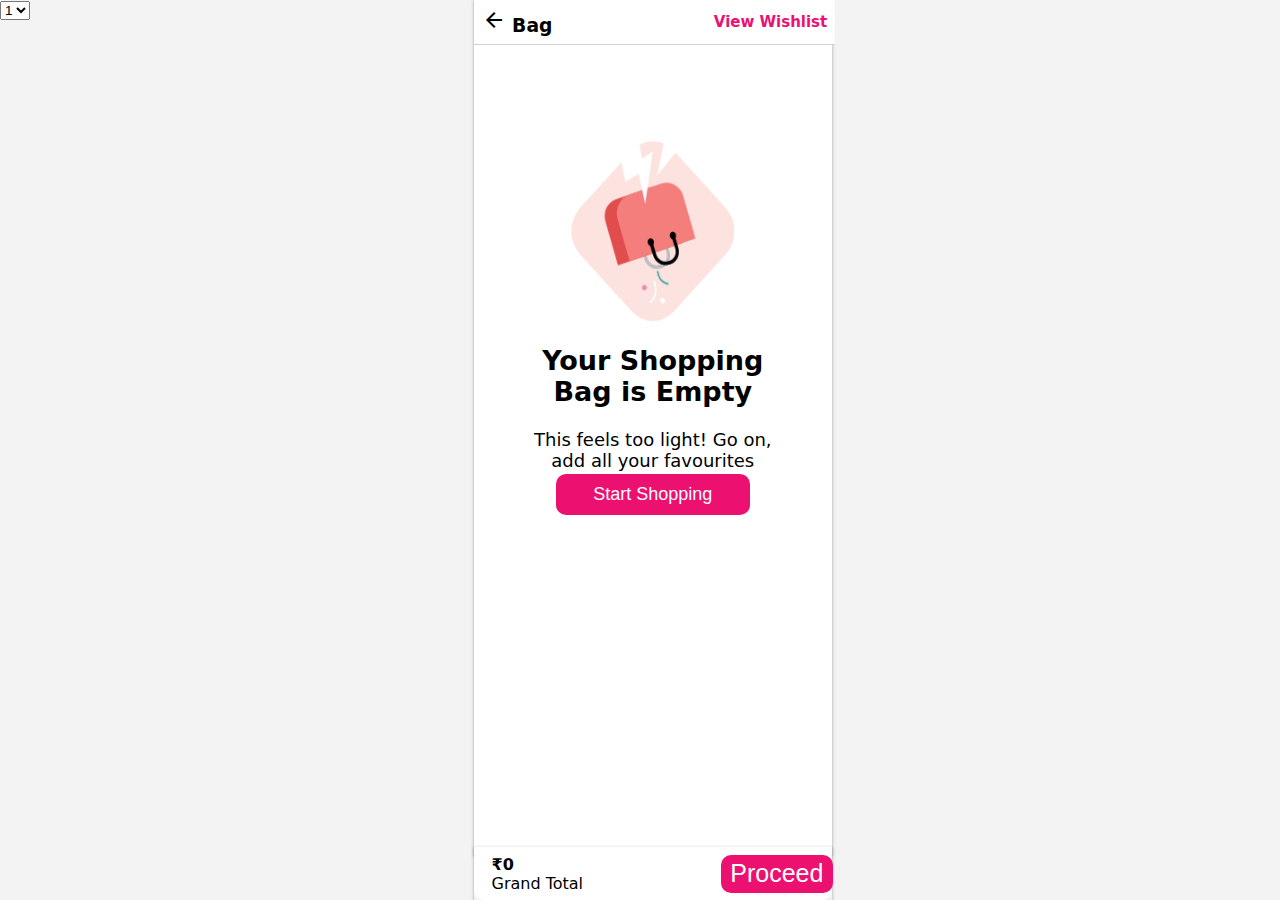
<file: bag/bag.html>
<!DOCTYPE html>
<html lang="en">
  <head>
    <meta charset="UTF-8" />
    <meta http-equiv="X-UA-Compatible" content="IE=edge" />
    <meta name="viewport" content="width=device-width, initial-scale=1.0" />
    <title>Document</title>
    <link
      rel="stylesheet"
      href="https://fonts.googleapis.com/css2?family=Material+Symbols+Outlined:opsz,wght,FILL,GRAD@48,400,0,0"
    />
    <link rel="stylesheet" href="bag.css" />
    <!-- <link rel="stylesheet" href=> -->
    <script defer src="bag.js"></script>
  </head>
  <body>
    <section id="s_main_bag_head">
      <h3 class="s_bag_head">
        <span
          ><span class="material-symbols-outlined" id="s_arrow"> arrow_back </span> Bag</span
        >
        <span style="font-size: 15px; color: #ec1071">View Wishlist</span>
      </h3>

      <!-- <div>
          <input type="radio" name="2000 Reward Points (₹20)" id="s_reward_point">
          <label for="s_reward_point">2000 Reward Points (₹20)</label>
          <button>apply</button>
        </div> -->

      <section id="s_content_card">

      </section>

      <!-- <div></div> -->
      <section id="s_bag_pricedetails_parent">
        <div id="s_bag_pricedetails">
          <h3 >Price Details</h3>
          <div class="s_bag_pricedetais_part">
            <span>Bag MRP</span>
            <span>₹<span id="s_mian_price">0</span></span>
          </div>
          <div class="s_bag_pricedetais_part">
            <span>Bag Discount</span>
            <span>₹<span id="s_discounted_price">0</span></span>
          </div>
          <div class="s_bag_pricedetais_part">
            <span>Shipping</span>
            <span style="color:green;">Free</span>
          </div>
          <div class="s_bag_pricedetais_part">
            <strong> You Pay </strong>
            <strong>₹<strong id="s_final_price">0</strong></strong>
          </div>
        </div>
      </section>

      <section id="s_bag_total_price">
        <div id="s_bag_total_flex">
          <div>
            <div><strong>₹<strong  class="s_proceed_price">0</strong></div></strong>
            <div>Grand Total</div>
          </div>
          <div>
            <button id="godj">Proceed</button>
          </div>
        </div>
      </section>

      <div id="s_blank_bag">
        <img src="./img/bag.png" alt="bag" />
        <h2>Your Shopping Bag is Empty</h2>
        <span>This feels too light! Go on, add all your favourites</span>
        <button>Start Shopping</button>
      </div>
    </section>
  </body>
</html>

<select name="" id="">
  <option value="1">1</option>
</select>
</file>
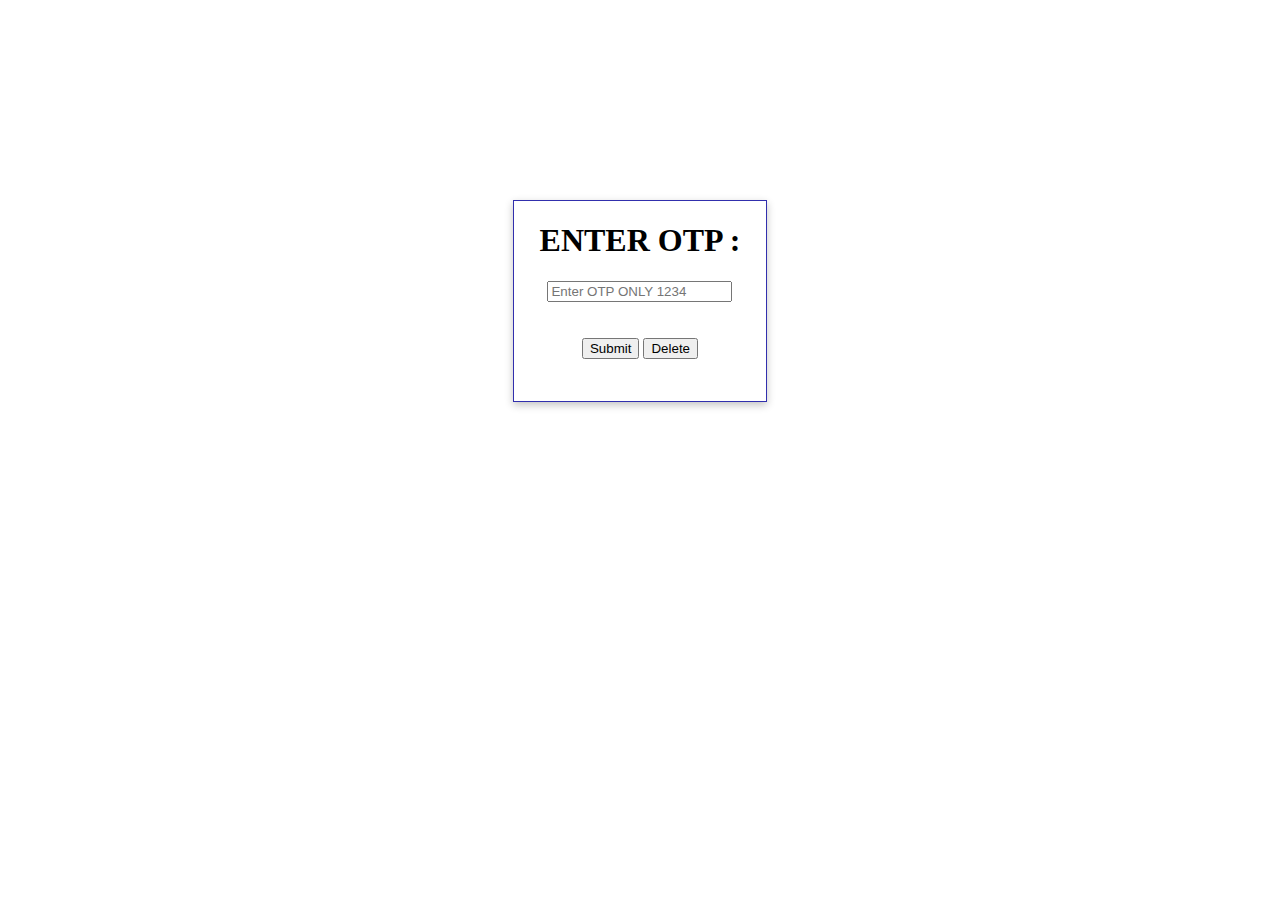
<file: footer/otp.html>
<!DOCTYPE html>
<html lang="en">
<head>
    <meta charset="UTF-8">
    <meta http-equiv="X-UA-Compatible" content="IE=edge">
    <meta name="viewport" content="width=device-width, initial-scale=1.0">
    <title>otp page</title>
    <link rel="stylesheet" href="./style/otp.css">
</head>
<body>
    <div id="main">
        
        <h1>ENTER OTP :</h1>
        <input type="number" id="enterotp" placeholder="Enter OTP ONLY 1234" value=""><br><br><br>
        <input id="submit" type="submit">
        <input value="Delete" type="reset">
    
    </div>
</body>
</html>
<script>
        document.querySelector("#submit").addEventListener("click",enterotp)
        function enterotp(){
        var value=document.querySelector("#enterotp").value;
        if(value=="1234"){
            alert("Payment Successfull !");
            console.log(value);
            window.location.href="sucess.html";

        }

        else{
            alert("Please Check Your OTP");
        }
         console.log(otp);         
        }
</script>
</file>
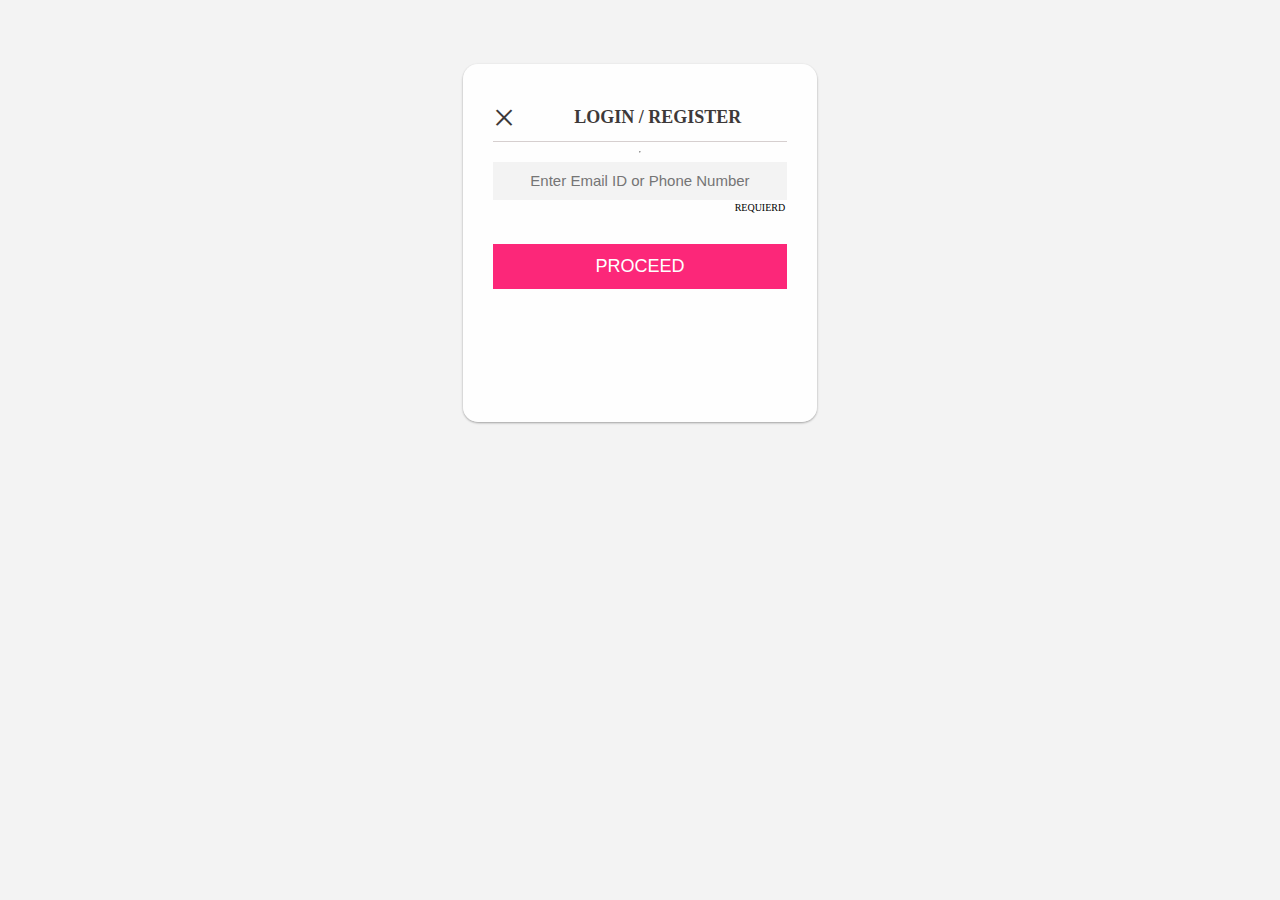
<file: signPage/log.html>
<!DOCTYPE html>
<html lang="en">
  <head>
    <meta charset="UTF-8" />
    <meta http-equiv="X-UA-Compatible" content="IE=edge" />
    <meta name="viewport" content="width=device-width, initial-scale=1.0" />
    <title>LOGIN/REGISTER</title>
    <link rel="stylesheet" href="css/sign.css">
    <script src="./scripts/log.js" type="module"> </script>

  </head>
  <body>
    <div class="s_register_number">
      <div class="s_register_number_head">
        <a href="signUp.html">×</a>
        <span>LOGIN / REGISTER</span>
    </div>
    <hr class="s_register_number_line" />
      <input onkeyup="checkC()"  type="text" name="" id="number" class="s_register_number_mobile" placeholder="Enter Email ID or Phone Number" />
      <span id="s_register_number_required">REQUIERD</span>
      <button  id="s_register_proceed">PROCEED</button>
    </div>
    
    <div id="alertBox">
      <p id="alert_title"></p>
      <p id="alert_des"></p>
      <button id="close_alert">close</button>
  </div>
  </body>
</html>
</file>
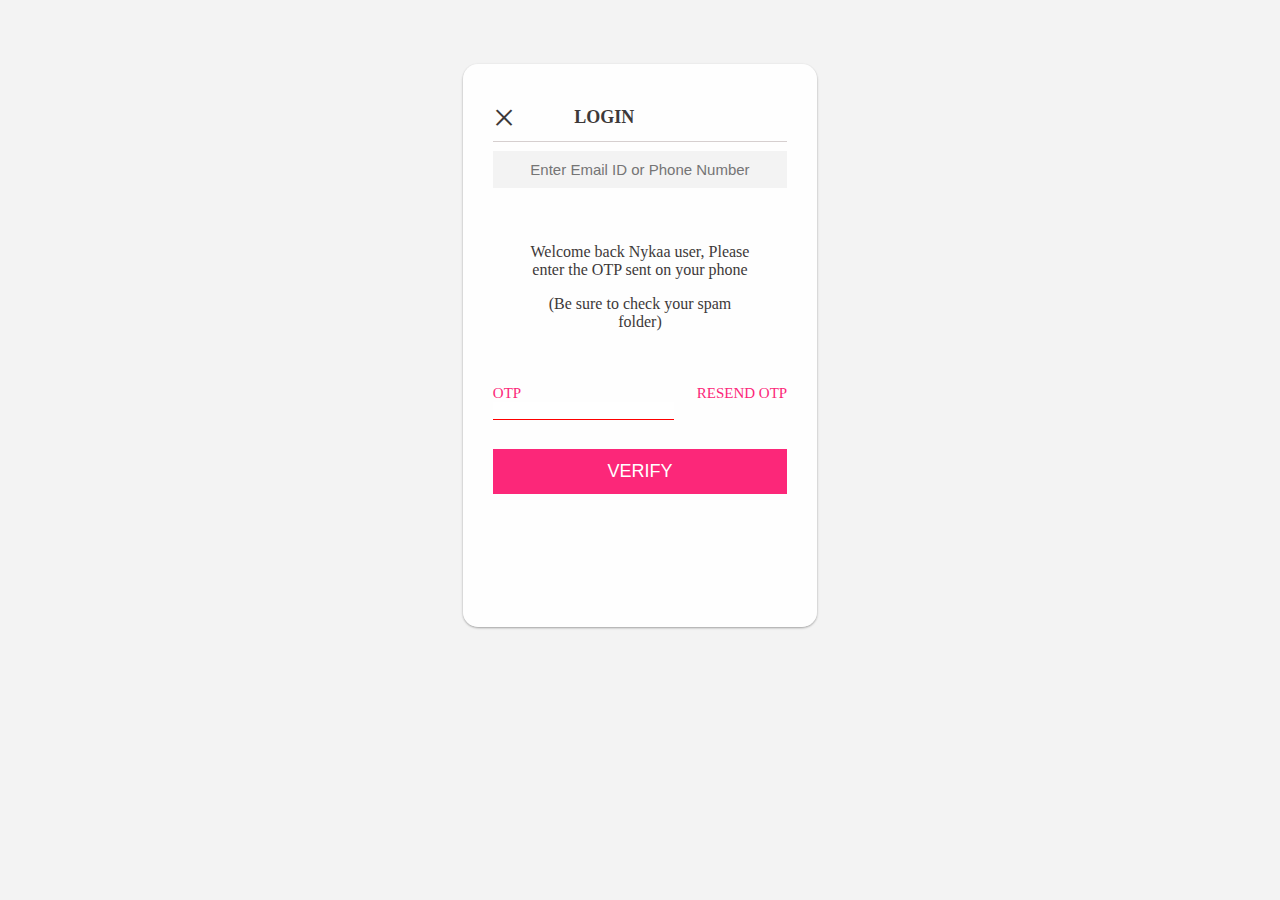
<file: signPage/login.html>
<!DOCTYPE html>
<html lang="en">
  <head>
    <meta charset="UTF-8" />
    <meta http-equiv="X-UA-Compatible" content="IE=edge" />
    <meta name="viewport" content="width=device-width, initial-scale=1.0" />
    <title>LOGIN</title>
    <link rel="stylesheet" href="css/sign.css">
    <script src="./scripts/login.js" type="module"></script>
    <style>
        .s_register_number_mobile{
            margin-top: 3%;
        }
        .s_p_first{
            font-size: 16px;
            width: 75%;
            margin: 13% auto;
        }


    </style>
  </head>
  <body>
    <div class="s_register_number">
      <div class="s_register_number_head">
        <a href="log.html">×</a>
        <span>LOGIN</span>
    </div>
      <input type="text" name="" id="number" class="s_register_number_mobile" placeholder="Enter Email ID or Phone Number" />
      <div class="s_p_first">
          <p >Welcome back Nykaa user,
            Please enter the OTP sent on your phone</p>
          <p >(Be sure to check your spam folder)</p>
      </div>
    <div class="s_otp_flex">
        <div class="s_otp_flex2">
            <label for="s_otp">OTP</label>
            <input type="text" id="s_otp" maxlength="6" >
            <p class="s_wrong_otp">Wrong Otp</p>
        </div>
       
        <div>
          <div id="countdown"></div>
          <div id="resendOtp">RESEND OTP</div>
        </div>
    </div>
    
      <button id="s_register_proceed"> VERIFY</button>
    </div>
    <div id="alertBox">
        <p id="alert_title"></p>
        <p id="alert_des"></p>
        <button id="close_alert">close</button>
    </div>
  </body>
</html>
<script>

</script>
</file>
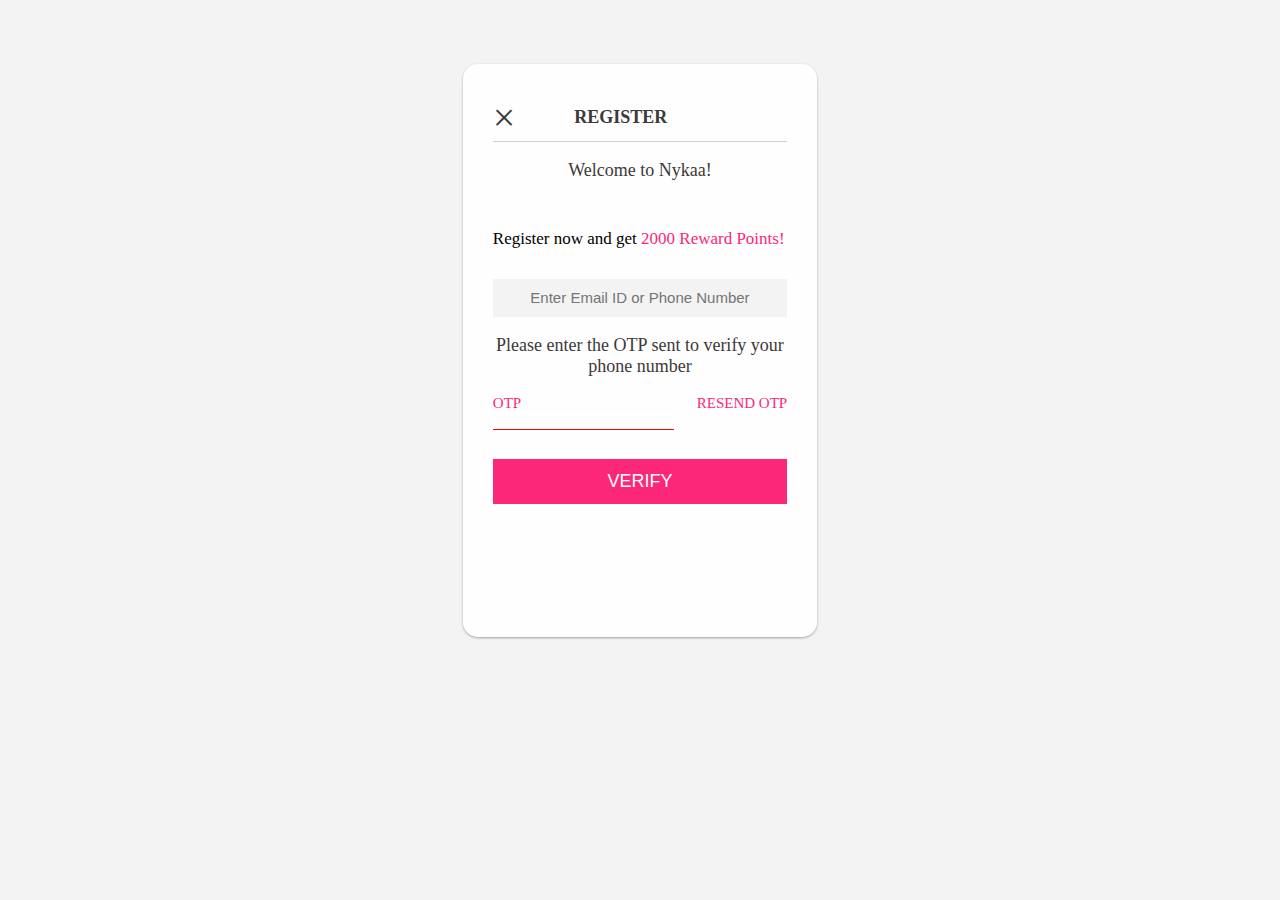
<file: signPage/register.html>
<!DOCTYPE html>
<html lang="en">
  <head>
    <meta charset="UTF-8" />
    <meta http-equiv="X-UA-Compatible" content="IE=edge" />
    <meta name="viewport" content="width=device-width, initial-scale=1.0" />
    <title>REGISTER</title>
    <link rel="stylesheet" href="css/sign.css">
    <script src="./scripts/register.js" type="module"></script>

  </head>
  <body>
    <div class="s_register_number">
      <div class="s_register_number_head">
        <a href="log.html">×</a>
        <span>REGISTER</span>
    </div>
    <p class="s_p_first">Welcome to Nykaa!</p>
    <p class="s_span_pink">Register now and get <span >2000</span> <span>Reward Points!</span></p>
      <input type="text" name="" id="number" class="s_register_number_mobile" placeholder="Enter Email ID or Phone Number" />
      <p class="s_p_first">Please enter the OTP sent to verify your phone number</p>
    <div class="s_otp_flex">
        <div class="s_otp_flex2">
            <label for="s_otp">OTP</label>
            <input type="text" id="s_otp" maxlength="6" >
            <p class="s_wrong_otp">Wrong Otp</p>
        </div>
       
        <div>
          <div id="countdown"></div>
          <div id="resendOtp">RESEND OTP</div>
        </div>
    </div>
    
      <button id="s_register_proceed"> VERIFY</button>
    </div>
    <div id="alertBox">
      <p id="alert_title"></p>
      <p id="alert_des"></p>
      <button id="close_alert">close</button>
  </div>
  </body>
</html>
<script>
  document.getElementById("s_register_proceed").onclick = ()=>{
    location.href = "signDatails.html"
  }
  
</script>
</file>
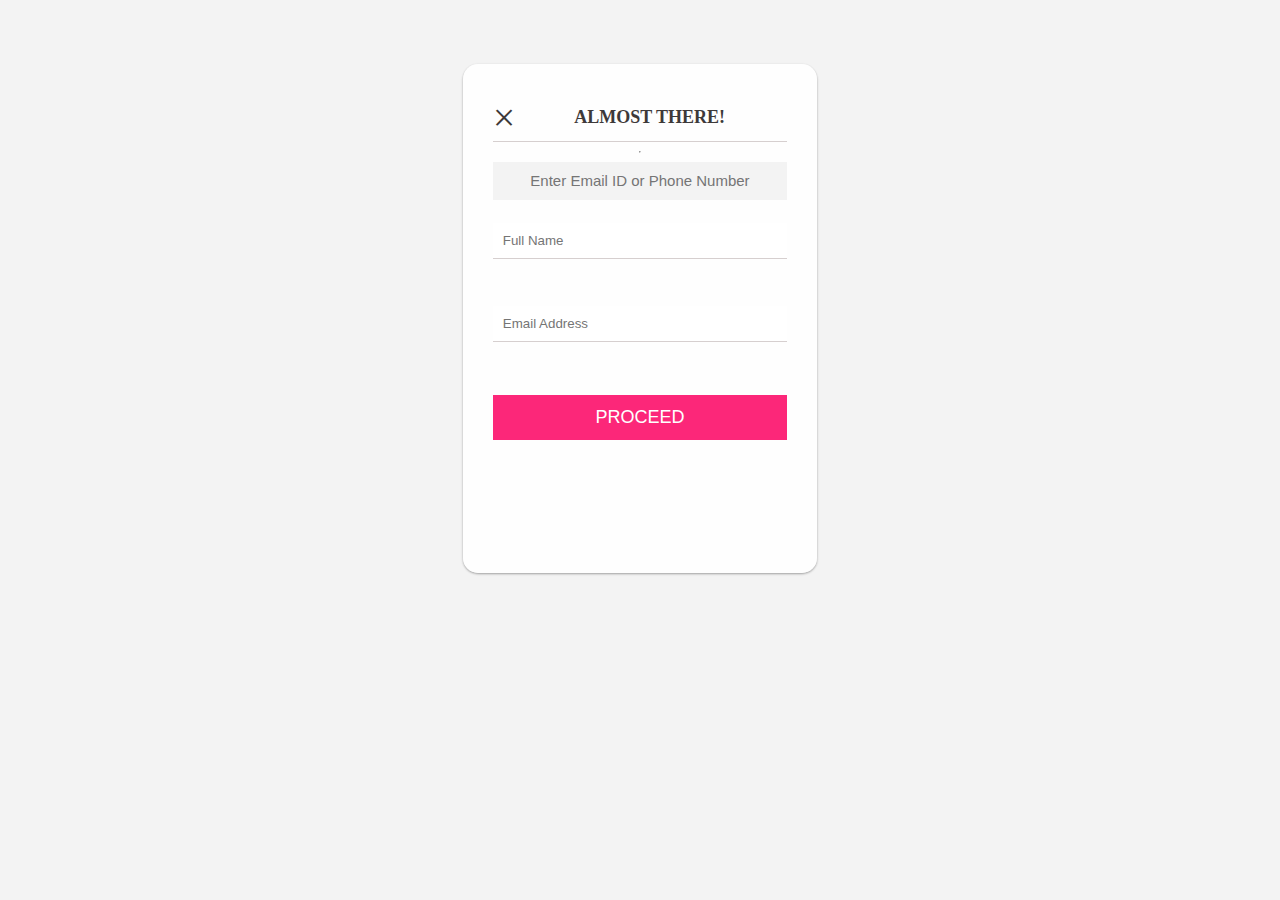
<file: signPage/signDatails.html>
<!DOCTYPE html>
<html lang="en">
  <head>
    <meta charset="UTF-8" />
    <meta http-equiv="X-UA-Compatible" content="IE=edge" />
    <meta name="viewport" content="width=device-width, initial-scale=1.0" />
    <title>ALMOST THERE</title>
    <link rel="stylesheet" href="css/sign.css" />
    <script defer src="./scripts/signDatails.js" type="module"></script>
  </head>
  <body>
    <div class="s_register_number">
      <div class="s_register_number_head">
        <a href="signUp.html">×</a>
        <span>ALMOST THERE!</span>
      </div>
      <hr class="s_register_number_line" />
      <input
        type="text"
        name=""
        id="number"
        class="s_register_number_mobile"
        placeholder="Enter Email ID or Phone Number"
      />
      <div class="s_almost_inp">
        <input type="text" name="" id="fullname" placeholder="Full Name" />
        <input type="email" name="" id="email" placeholder="Email Address" />
      </div>

      <button id="s_register_proceed">PROCEED</button>
    </div>
  </body>
</html>
</file>
<file: bag/bag.css>
body {
    margin: 0;
    padding: 0;
    scroll-behavior: smooth;
    display: block;
    background-color:#f3f3f3;
    font-family: system-ui, -apple-system, "Segoe UI", Roboto, "Helvetica Neue", "Noto Sans", "Liberation Sans", Arial, sans-serif, "Apple Color Emoji", "Segoe UI Emoji", "Segoe UI Symbol", "Noto Color Emoji"
  }
  #s_main_bag_head {
    /* border: 1px solid red; */
    width: 28%;
    /* margin: auto; */
    position: absolute;
    right: 35%;
    min-height: 95vh;
    /* height: 90vh; */
    /* margin-bottom: 50px; */
    /* padding-bottom: 50px; */
    box-shadow: rgba(60, 64, 67, 0.3) 0px 1px 2px 0px, rgba(60, 64, 67, 0.15) 0px 1px 3px 1px;
    background-color: white;
  }
  .s_bag_head {
    width: 27%;
    display: flex;
    justify-content: space-between;
    align-items: center;
    margin-top: 0;
    border-bottom: 1px solid rgb(216, 206, 206);
    padding: 8px;
    position: fixed;
    background-color: white;
  }
  #s_blank_bag {
    display: flex;
    flex-direction: column;
    padding: 10%;
    width: 70%;
    text-align: center;
    margin: 13% auto;
    align-items: center;
    font-size: 18px;
    display: none;
  }
  #s_blank_bag > img {
    height: 190px;
    width: 70%;
  }
  #s_blank_bag > button {
    padding: 4% 15%;
    margin: 1%;
    background-color: #ec1071;
    border-radius: 10px;
    border: 0;
    color: white;
    font-size: 18px;
  }
  #s_content_card {
    padding: 2%;
    margin-top: 10%;
  }
  .s_bag_card {
    /* border: 1px solid red; */
    border-radius: 10px;
    padding: 2%;
    margin: 5% 0;
    box-shadow: rgba(60, 64, 67, 0.3) 0px 1px 2px 0px, rgba(60, 64, 67, 0.15) 0px 1px 3px 1px;
  }
  .s_bag_card_top {
    display: flex;
    border-bottom: 1px solid rgb(216, 206, 206);
  }
  .s_bag_card_top > img {
    height: 90px;
    /* border: 1px solid red; */
    margin-right: 3%;
  }

  .s_bag_card_bottom {
    display: flex;
    justify-content: space-between;
    margin-top: 2%;
  }

  #s_bag_pricedetails_parent {
    padding: 2%;
    margin-bottom: 15%;
  }
  #s_bag_pricedetails {
    /* border: 1px solid red; */
    border-radius: 10px;
    padding: 2%;
    box-shadow: rgba(60, 64, 67, 0.3) 0px 1px 2px 0px, rgba(60, 64, 67, 0.15) 0px 1px 3px 1px;
  }
  .s_bag_pricedetais_part {
    display: flex;
    justify-content: space-between;
    margin: 2%;
  }
  #s_bag_total_price {
    /* padding: 2%; */
    border-radius: 10px;
    position: fixed;
    bottom: 0;
    width: 28%;
    background-color: white;
  }
  #s_bag_total_flex {
    /* border: 1px solid red; */
    padding: 2% 5%;
    display: flex;
    justify-content: space-between;
    align-items: center;
    box-shadow: rgba(60, 64, 67, 0.3) 0px 1px 2px 0px, rgba(60, 64, 67, 0.15) 0px 1px 3px 1px;
  }
  #s_bag_total_flex > div > button {
    font-size: 25px;
    background-color: #ec1071;
    color: white;
    border: 0;
    padding: 5% 10%;
    border-radius: 10px;
  }
  /* #s_blank_bag{
    display: none;
  } */
</file>
<file: footer/style/otp.css>
#main{
            border:1px solid rgb(49, 47, 173);
            width: 20%;
            height: 200px;
            margin: auto;
            margin-top: 200px;
            text-align: center;
            box-shadow: rgba(0, 0, 0, 0.24) 0px 3px 8px;
        }
</file>
<file: signPage/css/sign.css>
body{
    margin: 0;
    padding: 0;
    scroll-behavior: smooth;
    background-color: #f3f3f3;
}
/* for sign_1  -------------------------------------------------------------------*/
.s_signIn_1{
    width: 23%;
    margin: 5% auto auto auto;
    font-size: 18px;
    padding: 30px;
    border-radius: 15px;
    box-shadow: rgba(0, 0, 0, 0.12) 0px 1px 3px, rgba(0, 0, 0, 0.24) 0px 1px 2px;
    background-color: rgba(255, 255, 255, 0.863);
    /* border: 1px solid  rgb(192, 187, 187); */
}
.s_cross a{
    color: black;
    text-decoration: none;
    font-size: 30px;

}
.s_signIn_1 > div {
    padding: 5px;
}
.s_signIn_1 > img{
    height: 150px;
    width: 100%;
    margin: 20px 0;
}
.s_heading{
    font-size: 35px;
    margin: 10px 0;
    
}
#s_sign_number{
    /* border: 1px solid red; */
    padding: 10px;
    text-align: center;
    margin: 15px 0;
    background-color: #fc2779;
    color: white;
}
#s_sign_google{
    border: 1px solid rgb(172, 156, 156);
    padding: 10px;
    display: flex;
    justify-content: center;
    align-items: center;
    color:rgb(83, 75, 75) ;
    font-weight: bold;
}
#s_sign_google img{
    height: 25px;
}
.s_last_des{
    color:rgb(83, 75, 75) ;
}

/* for login_number second / third // forth page///----------------------------------------------------------------------- */
.s_register_number {
  display: flex;
  flex-direction: column;
  width: 23%;
  margin: 5% auto auto auto;
  font-size: 18px;
  padding: 30px;
  border-radius: 15px;
  box-shadow: rgba(0, 0, 0, 0.12) 0px 1px 3px,
    rgba(0, 0, 0, 0.24) 0px 1px 2px;
  background-color: rgba(255, 255, 255, 0.863);
}
.s_register_number_mobile {
  padding: 3.5%;
  font-size: 15px;
  color: rgb(83, 75, 75);
  text-align: center;
  border: none;
  background-color: #f3f3f3;
}
#s_register_proceed {
  margin: 10% 0px 35% 0px;
  padding: 4%;
  font-size: 18px;
  background-color: #fc2779;
  color: white;
  border: none;
}
#s_register_number_required{
  display: flex;
  justify-content: flex-end;
  font-size: 10px;
  padding: 2px;
  font-weight: 500;
}
.s_register_number_head {
  display: flex;
  align-items: center;
  border-bottom: 1px solid  rgb(214, 207, 207);
}
.s_register_number_head > span {
  margin-left: 20%;
  font-weight: bold;
  color: rgb(61, 57, 57);
}
.s_register_number_head > a {
  text-decoration: none;
  font-size: 40px;
  color: rgb(61, 57, 57);
}
.s_otp_flex{
  display: flex;
  font-size: 15px;
  justify-content: space-between ;
  color: #fc2779;

}
.s_otp_flex input{
  border: none;
    border-bottom: 1px solid red;
    outline: none;
}
.s_wrong_otp{
  display: none;
}
.s_otp_flex2{
  display: flex;
  flex-direction: column;
}
.s_p_first{
  text-align: center;
  color:rgb(61, 57, 57) ;
}
.s_span_pink{
  margin: 30px 0px;
  font-size: 17px;
  /* color: pink; */
}
.s_span_pink > span{
  color: #fc2779;
}
.s_almost_inp{
  width: 100%;
  display: flex;
  flex-direction: column;
  
}
.s_almost_inp >input{
  padding: 10px;
  margin: 8% 0;
  border: none;
  border-bottom: 1px solid  rgb(214, 207, 207);
  outline: none;
}

/* for alert box-------------------------- */
#alertBox{
  height: 20%;
  width: 30%;
  padding: 1%;
  /* border: 1px solid red; */
  border-radius: 10px;
  text-align: center;
  position: absolute;
  top: 5%;
  left: 34%;
  background-color: #f3f3f3;
  display: none;
  box-shadow: rgba(2, 26, 49, 0.56) 0px 22px 70px 4px;
}
#close_alert{
  background-color: rgb(230, 64, 64);
}
</file>
